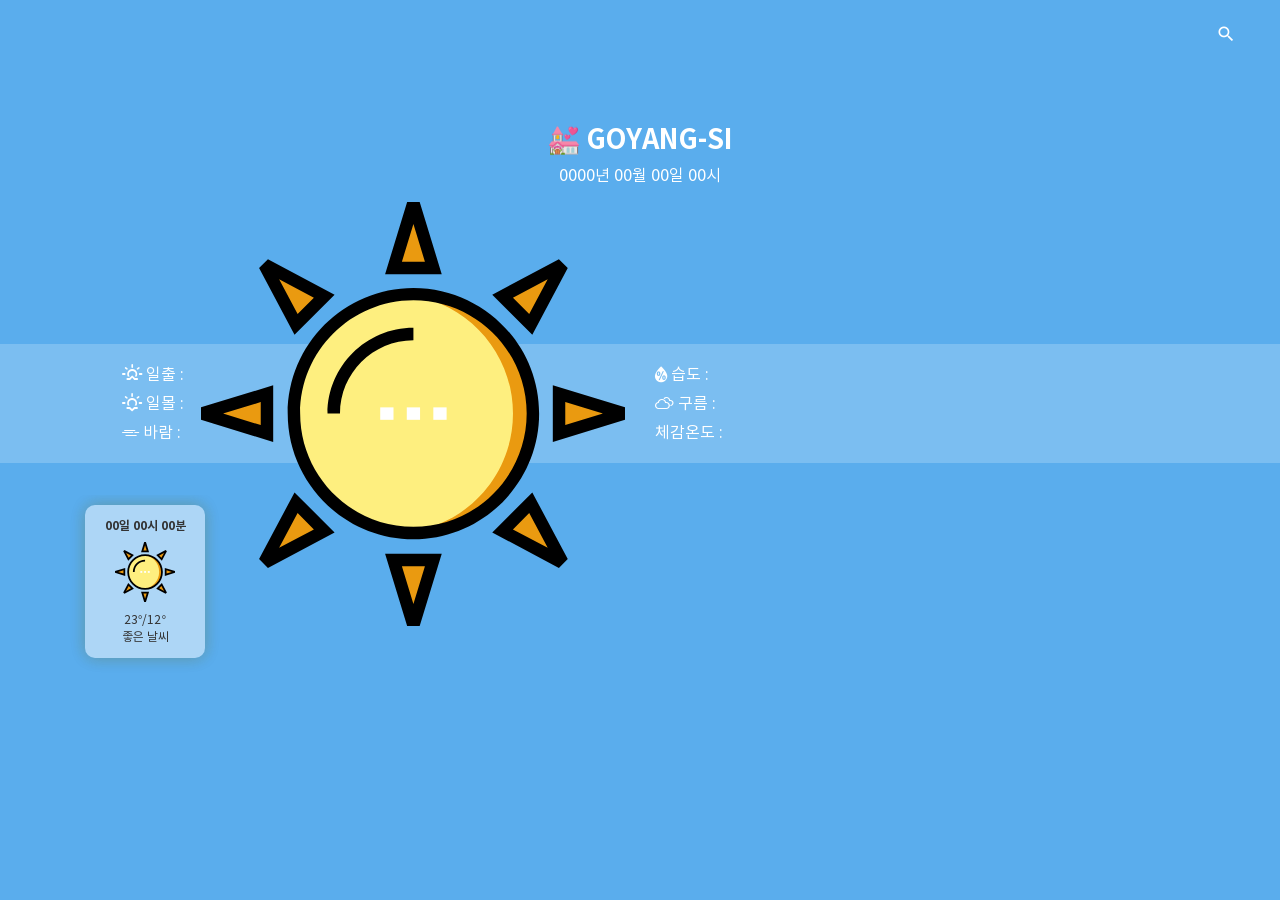
<file: index.html>
<!DOCTYPE html>
<html lang="ko">
<head>
    <meta charset="UTF-8">
    <meta http-equiv="X-UA-Compatible" content="IE=edge">
    <meta name="viewport" content="width=device-width, initial-scale=1.0">
    <title>MY Weather</title>
    <link rel="stylesheet" href="css/style.css">
</head>
<body>
    <div class="container-fluid">
        <nav>
            <form name="searchForm" id="searchForm">
                <div class="searchBox">
                    <input type="search" id="search" name="search" placeholder="검색">
                    <span class="material-icons search">search</span>
                </div>
            </form>
        </nav>
        <h1 class="city-title">
            💒 GOYANG-SI
        </h1>
        <p class="ntime text-center">0000년 00월 00일 00시</p>
        <div class="row col-9 margin-auto">
            <div class="col-6" id="iconbox">
                <img src="images/01d.svg" alt="01d">
            </div>
            <div class="col-6" id="nowtemp"></div>
            <div class="col-12 text-center">
                <p id="minmaxtemp"></p>
                <p id="desc"></p>
            </div>
        </div>

        <div class="row light-blue py-20">
            <div class="offset-1 col-5">
                <ul>
                    <li><i class="wi wi-sunrise"></i> 일출 : <span id="sunrise"></span></li>
                    <li><i class="wi wi-sunset"></i> 일몰 : <span id="sunset"></span></li>
                    <li><i class="wi wi-windy"></i> 바람 : <span id="wind"></span></li>
                </ul>
            </div>
            <div class="col-5">
                <ul>
                    <li><i class="wi wi-humidity"></i> 습도 : <span id="humidity"></span></li>
                    <li><i class="wi wi-cloudy"></i> 구름 : <span id="cloud"></span></li>
                    <li>체감온도 : <span id="feelslike"></span></li>
                </ul>
            </div>
        </div>

        <div class="container" id="wrapper">
            <ul id="swipper" class="row">
                <li>
                    <div class="dayWeather">
                        <p class="daydate">00일 00시 00분</p>
                        <img src="images/01d.svg" alt="01d">
                        <p class="daytemp">23&deg;/12&deg;</p>
                        <p class="daydesc">좋은 날씨</p>
                    </div>
                </li>

 
            </ul>
        </div>
    </div>

    <script src="js/script.js"></script>
</body>
</html>
</file>
<file: css/style.css>
@import url("reset.css");
@import url("webfonts.css");
@import url("weather-icons.css");
@import url("weather-icons-wind.css");
@import url("bootstrap-grid.min.css");

body{
    background-color: rgb(90, 173, 237);
    font-size: 16px;
    font-family: notoSansKr, sans-serif;
    color: #fff;
}
nav{
    padding: 20px;
    display: flex;
    justify-content: flex-end;
}
.searchBox{
    border: 1px solid rgba(255, 255, 255, 0);
    border-radius: 1.5em;
    padding: 3px;
}
.searchBox input[type=search]{
    width: 1px;
    transition: all 0.3s;
}
.searchBox.active{
    border: 1px solid rgba(255, 255, 255, 1);
}
.searchBox.active input[type=search]{
    width: 150px;
}
.search{
    margin-right: 5px;
}
#search{
    border: none;
    background: transparent;
}
#search:focus{outline: none;}

h1.city-title{
    font-size: 1.7em;
    font-weight: 700;
    text-align: center;
    margin-top: 2em;
    margin-bottom: 0.5em;
}
.ntime{
    margin-bottom: 1.2em;
}
.margin-auto{
    margin-left: auto;
    margin-right: auto;
}
.text-center{
    text-align: center;
}
#iconbox, #nowtemp{
    height: 100px;
}
#iconbox{
    text-align: right;
}
#nowtemp{
    font-size: 4em;
    line-height: 1.1em;
    text-align: left;
    font-weight: 700;
}
#minmaxtemp{
    margin-bottom: 10px;
}
.py-20{
    padding-top: 1em;
    padding-bottom: 1em;
    margin-top: 2em;
    margin-bottom: 2em;
}
.light-blue{
    background-color: rgba(255, 255, 255, 0.2);
}
.light-blue li{
    line-height: 1.8em;
}
span.material-icons{
    font-size: 20px;
    line-height: 20px;
}

/** dayweather **/
#wrapper{
    overflow: hidden;
    height: 200px;
}
#swipper{
    flex-wrap: nowrap;
    position: relative;
}
#swipper li{
    padding: 10px 15px;
}
.dayWeather{
    width: 120px;
    padding: 15px;
    background-color: rgba(255, 255, 255, 0.5);
    color: #333;
    font-size: 12px;
    text-align: center;
    border-radius: 10px;
    box-shadow: 0 0 15px 0 rgba(246, 239, 35, 0.15), 
                0 0 15px 0 rgba(0, 0, 0, 0.2);
}
.daydate{
    font-weight: 700;
    margin-bottom: 10px;
}
.dayWeather img{
    height: 60px;
}
.daytemp{
    margin-top: 10px;
    margin-bottom: 5px;
}
</file>
